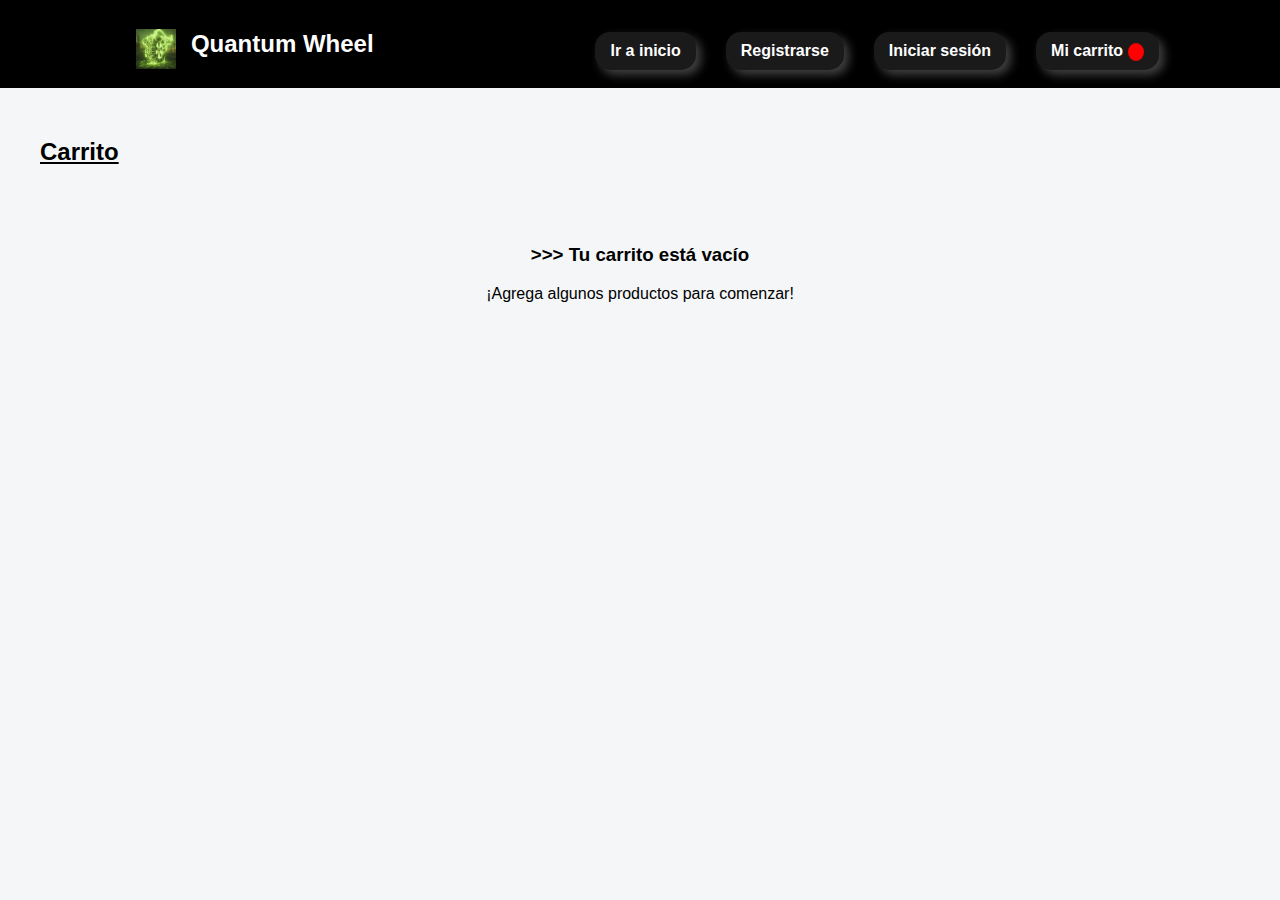
<file: carrito.html>
<!DOCTYPE html>
<html lang="en">
<head>
    <meta charset="UTF-8">
    <meta name="viewport" content="width=device-width, initial-scale=1.0">
    <link rel="stylesheet" href="css/styles.css">
    <title>Document</title>
</head>
<body>
    <header>
        <div class="nombre_logo">
            <div id="logo"><a href="index.html"><img src="images/logo.png" height="40px" width="40px"></a></div>
            <div><h2 id="nombrePagina"><a href="index.html">Quantum Wheel</a></h2></div>
        </div>
        <nav class="laterales">
            <ul id="laterales">
                <li class="itemsLaterales"><a href="index.html">Ir a inicio</a></li>
                <li class="itemsLaterales"><a href="registro.html">Registrarse</a></li>
                <li class="itemsLaterales"><a href="inicioSesion.html">Iniciar sesión</a></li>
                <li class="itemsLaterales"><a href="carrito.html">Mi carrito</a></li>
            </ul>
        </nav>
    </header>
    <main>
        <h2>Carrito</h2>
        <section>
            <article class="producto">
                <div>
                    <h3>Laptop Lenovo</h3>
                    <p>S/. 2500</p>
                </div>
                <button>Eliminar</button>
            </article>
            <article class="producto">
                <div>
                    <h3>Smartphone Honor 400</h3>
                    <p>S/. 1500</p>
                </div>
                <button>Eliminar</button>
            </article>
            <p class="total">Total: S/. 4000</p>
        </section>
    </main>
    <script src="scripts.js"></script>
</body>
</html>
</file>
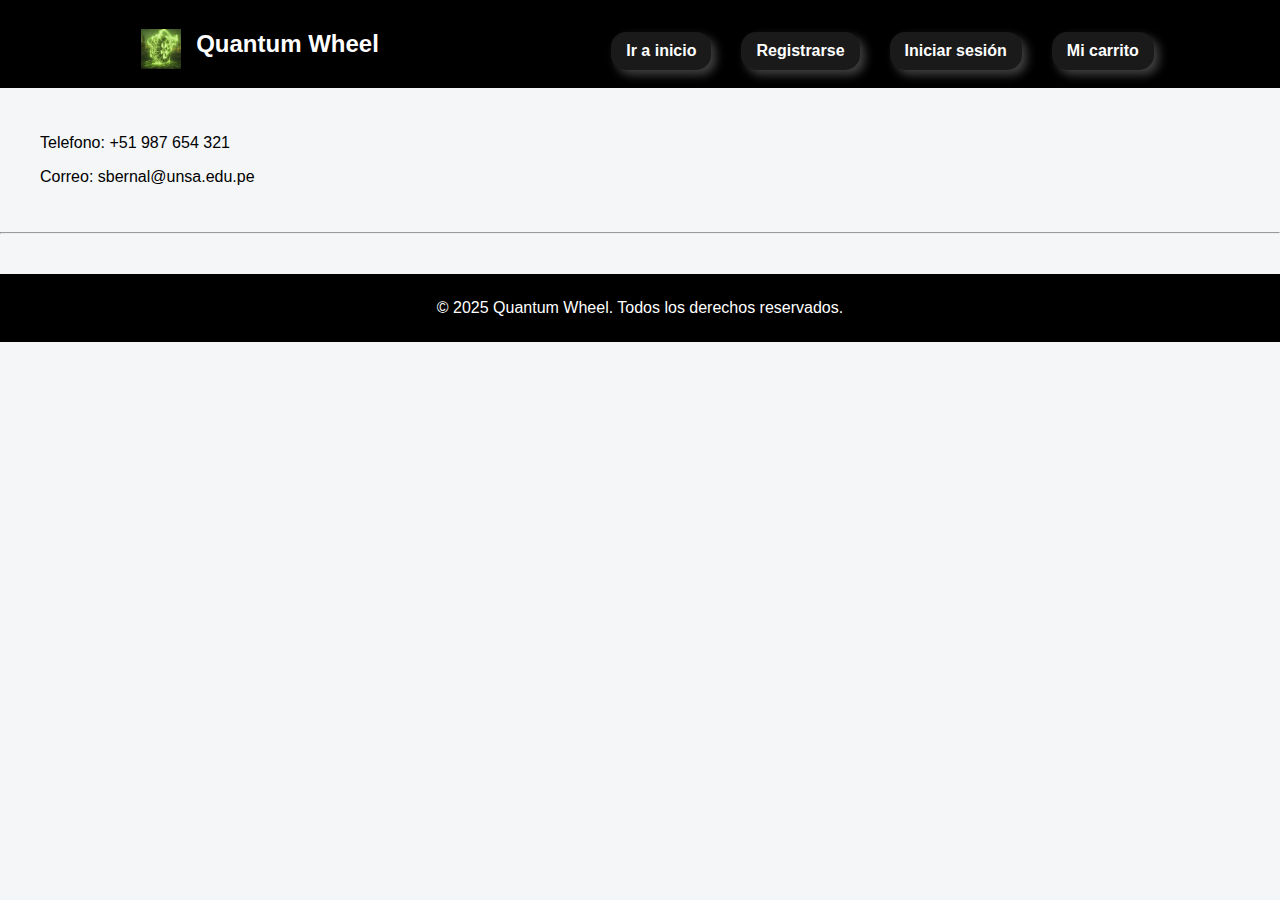
<file: contacto.html>
<!DOCTYPE html>
<html lang="en">
<head>
    <meta charset="UTF-8">
    <meta name="viewport" content="width=device-width, initial-scale=1.0">
    <link rel="stylesheet" href="css/styles.css">
    <title>Contactos</title>
</head>
<body>
    <header>
        <div class="nombre_logo">
            <div id="logo"><a href="index.html"><img src="images/logo.png" height="40px" width="40px"></a></div>
            <div><h2 id="nombrePagina"><a href="index.html">Quantum Wheel</a></h2></div>
        </div>
        <nav class="laterales">
            <ul id="laterales">
                <li class="itemsLaterales"><a href="index.html">Ir a inicio</a></li>
                <li class="itemsLaterales"><a href="registro.html">Registrarse</a></li>
                <li class="itemsLaterales"><a href="inicioSesion.html">Iniciar sesión</a></li>
                <li class="itemsLaterales"><a href="carrito.html">Mi carrito</a></li>
            </ul>
        </nav>
    </header>
    <main>
        <section>
            <p class="contacto">Telefono: +51 987 654 321</p>
            <p class="contacto">Correo: sbernal@unsa.edu.pe</p>
        </section>
    </main>
    <hr>
    <footer>
        <p id="ultimoParrafo">&copy; 2025 Quantum Wheel. Todos los derechos reservados.</p>
    </footer>
</body>
</html>
</file>
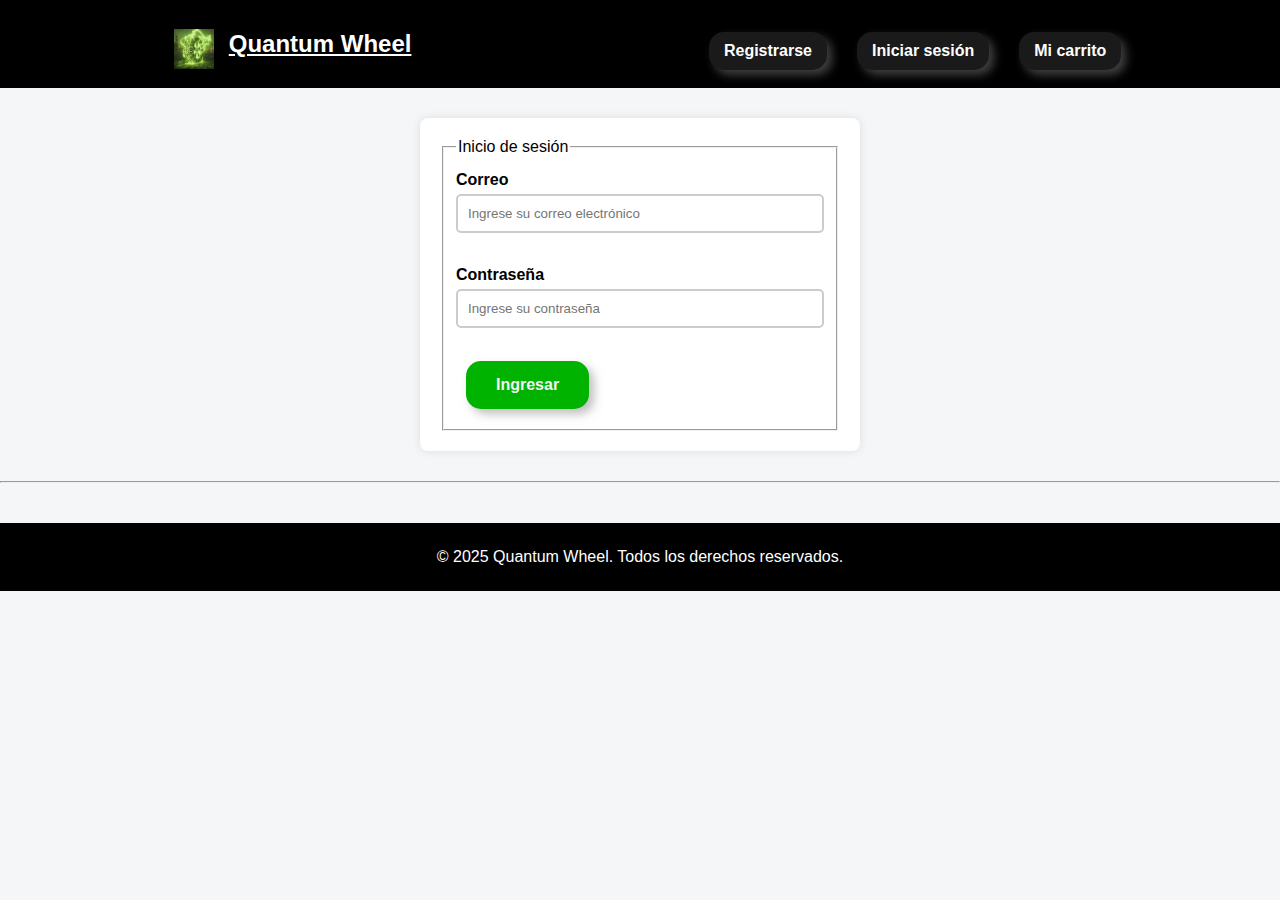
<file: inicioSesion.html>
<!DOCTYPE html>
<html lang="en">
<head>
    <meta charset="UTF-8">
    <meta name="viewport" content="width=device-width, initial-scale=1.0">
    <link rel="stylesheet" href="css/styles.css">
    <title>Inicio de sesión</title>
</head>
<body>
    <header>
        <div class="nombre_logo">
            <div id="logo"><img src="images/logo.png" height="40px" width="40px"></div>
            <div><h2><a href="index.html">Quantum Wheel</a></h2></div>
        </div>
        <nav class="laterales">
            <ul id="laterales">
                <li class="itemsLaterales"><a href="registro.html">Registrarse</a></li>
                <li class="itemsLaterales"><a href="inicioSesion.html">Iniciar sesión</a></li>
                <li class="itemsLaterales"><a href="#">Mi carrito</a></li>
            </ul>
        </nav>
    </header>
    <main>
        <form>
            <fieldset>
                <legend>Inicio de sesión</legend>
                <label for="nombres">Correo</label>
                <input type="email" id="correo" name="correo" placeholder="Ingrese su correo electrónico" required>
                <br><br>
                <label for="contraseña">Contraseña</label>
                <input type="password" id="contraseña" name="contraseña" placeholder="Ingrese su contraseña" required>
                <br><br>
                <button type="submit">Ingresar</button>
            </fieldset>
        </form>
    </main>
    <hr>
    <footer>
        <p id="ultimoParrafo"> &copy; 2025 Quantum Wheel. Todos los derechos reservados.</p>
    </footer>
</body>
</html>
</file>
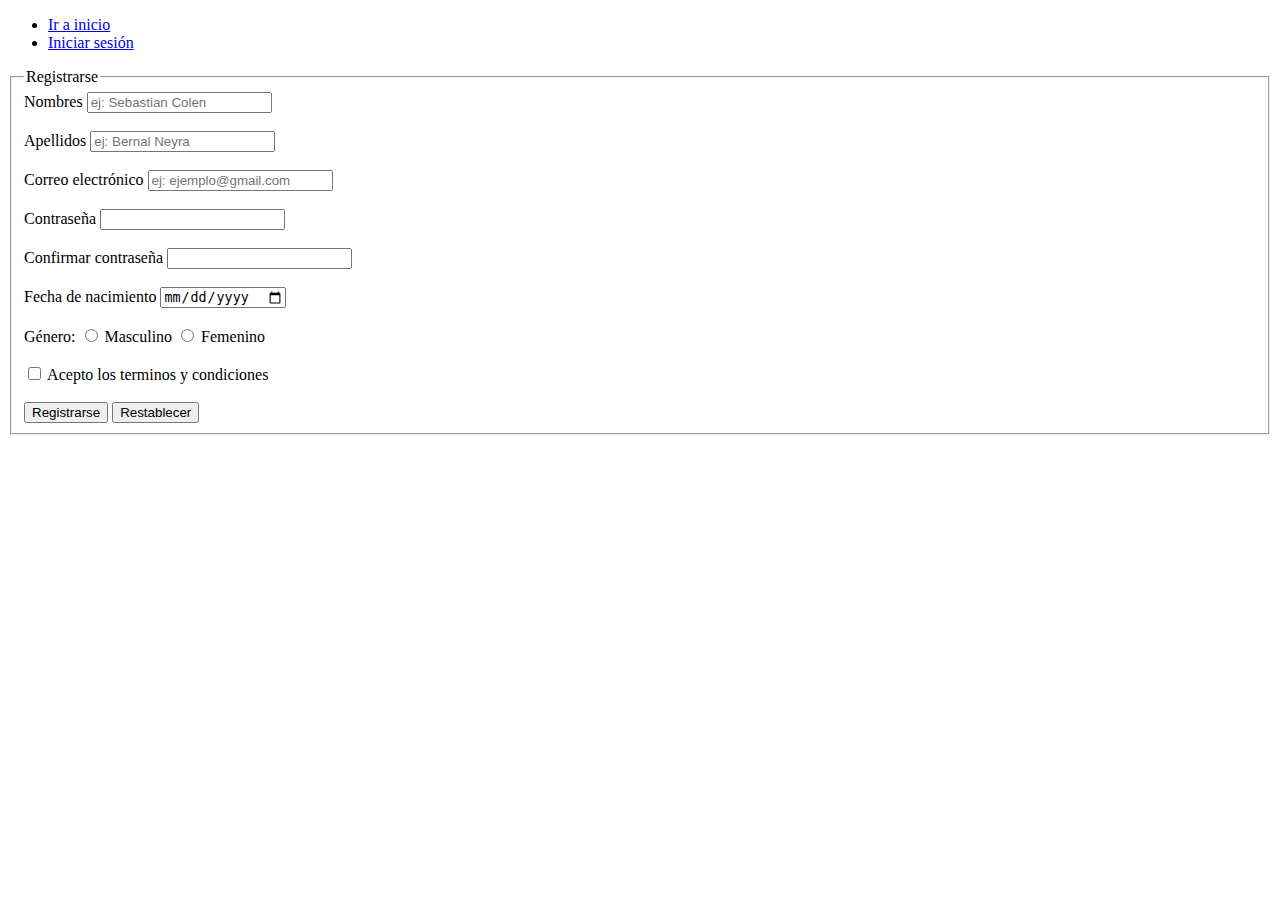
<file: registro.html>
<!DOCTYPE html>
<html lang="en">
<head>
    <meta charset="UTF-8">
    <meta name="viewport" content="width=device-width, initial-scale=1.0">
    <title>Registrarse</title>
</head>
<body>
    <header>
        <nav>
            <ul>
                <li><a href="index.html">Ir a inicio</a></li>
                <li><a href="inicioSesion.html">Iniciar sesión</a></li>
            </ul>
        </nav>
    </header>
    <main>
        <form>
            <fieldset>
                <legend>Registrarse</legend>
                <label for="nombres">Nombres</label>
                <input type="text" id="nombres" name="nombres" placeholder="ej: Sebastian Colen" required>
                <br><br>
                <label for="apellidos">Apellidos</label>
                <input type="text" id="apellidos" name="apellidos" placeholder="ej: Bernal Neyra" required>
                <br><br>
                <label for="correo">Correo electrónico</label>
                <input type="email" id="correo" name="correo" placeholder="ej: ejemplo@gmail.com" required>
                <br><br>
                <label for="contraseña">Contraseña</label>
                <input type="password" id="contraseña" name="contraseña" required>
                <br><br>
                <label for="confirmar">Confirmar contraseña</label>
                <input type="password" id="confirmar" name="confirmar" required>
                <br><br>
                <label for="fecha">Fecha de nacimiento</label>
                <input type="date" id="fecha" name="fecha" required>
                <br><br>
                <label>Género:</label>
                <input type="radio" id="masc" name="genero" value="M">
                <label for="masc">Masculino</label>
                <input type="radio" id="fem" name="genero" value="F">
                <label for="fem">Femenino</label>
                <br><br>
                <label>
                    <input type="checkbox" name="terminos" required>
                    Acepto los terminos y condiciones
                </label>
                <br><br>
                <button type="submit">Registrarse</button>
                <button type="reset">Restablecer</button>
            </fieldset>
        </form>
    </main>
</body>
</html>
</file>
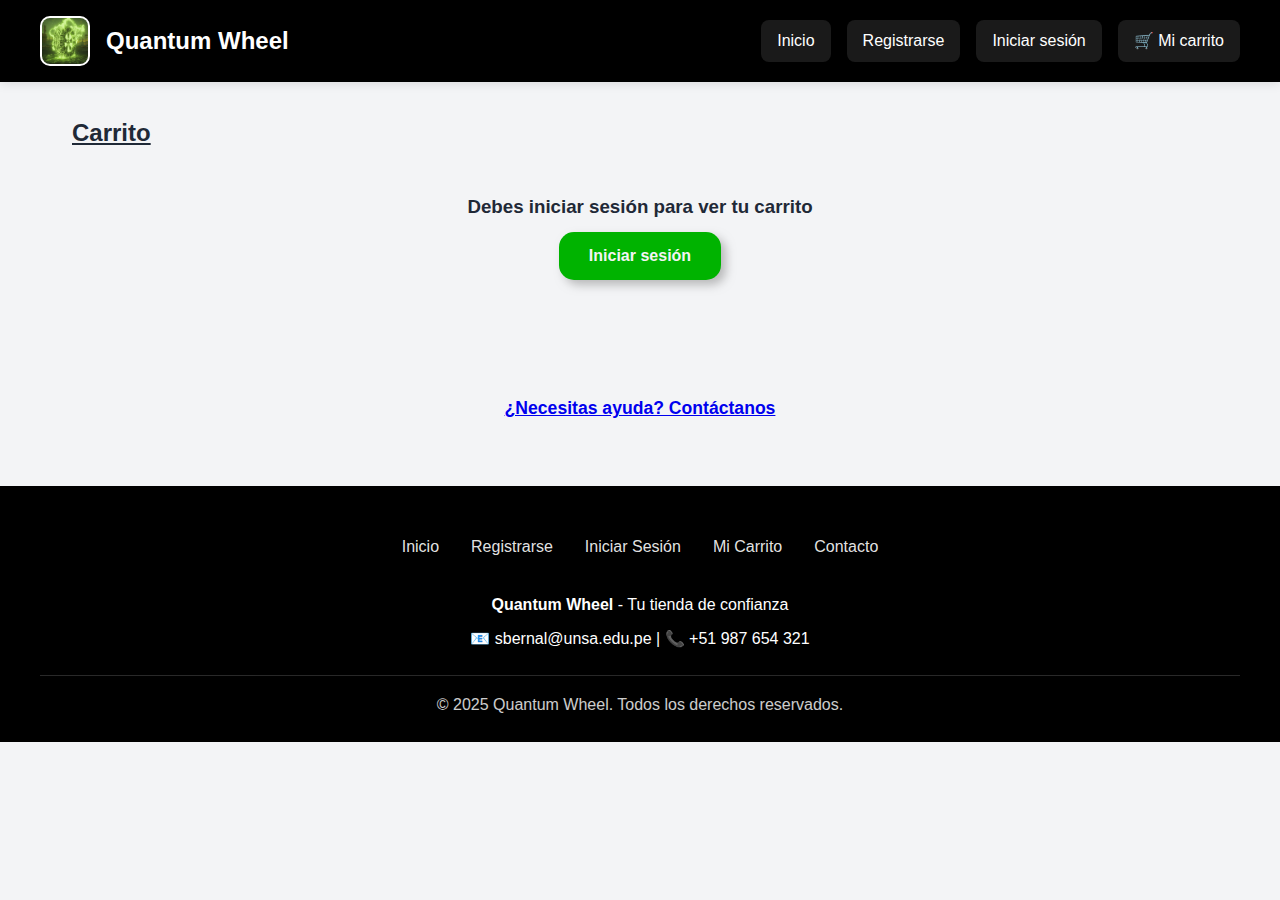
<file: frontend/carrito.html>
<!DOCTYPE html>
<html lang="en">
<head>
    <meta charset="UTF-8">
    <meta name="viewport" content="width=device-width, initial-scale=1.0">
    <link rel="stylesheet" href="css/styles.css">
    <title>Document</title>
</head>
<body>
    <header>
        <div class="header-content">
            <!-- Logo y nombre de mi pagina -->
            <div class="nombre_logo">
                <div id="logo">
                    <a href="index.html">
                        <img src="images/logo.png" alt="Logo Quantum Wheel">
                    </a>
                </div>
                <h2 id="nombrePagina">
                    <a href="index.html">Quantum Wheel</a>
                </h2>
            </div>
            <nav class="laterales">
                <ul id="laterales">
                    <li class="itemsLaterales"><a href="index.html">Inicio</a></li>
                    <li class="itemsLaterales"><a href="registro.html">Registrarse</a></li>
                    <li class="itemsLaterales"><a href="inicioSesion.html">Iniciar sesión</a></li>
                    <li class="itemsLaterales"><a href="carrito.html">🛒 Mi carrito</a></li>
                </ul>
            </nav>
        </div>
    </header>
    <main>
        <h2>Carrito</h2>
        <section>
            <article class="producto">
                <div>
                    <h3>Laptop Lenovo</h3>
                    <p>S/. 2500</p>
                </div>
                <button>Eliminar</button>
            </article>
            <article class="producto">
                <div>
                    <h3>Smartphone Honor 400</h3>
                    <p>S/. 1500</p>
                </div>
                <button>Eliminar</button>
            </article>
            <p class="total">Total: S/. 4000</p>
        </section>
    </main>
    <div style="text-align: center; margin: 2rem 0;">
            <a href="contacto.html" style="font-size: 1.1rem; font-weight: 600;">
                ¿Necesitas ayuda? Contáctanos
            </a>
        </div>

    </main>
    <footer>
        <div class="footer-content">
            <!-- Links del footer -->
            <div class="footer-links">
                <a href="index.html">Inicio</a>
                <a href="registro.html">Registrarse</a>
                <a href="inicioSesion.html">Iniciar Sesión</a>
                <a href="carrito.html">Mi Carrito</a>
                <a href="contacto.html">Contacto</a>
            </div>
            <div class="footer-info">
                <p><strong>Quantum Wheel</strong> - Tu tienda de confianza</p>
                <p>📧 sbernal@unsa.edu.pe | 📞 +51 987 654 321</p>
            </div>
            <p id="ultimoParrafo">&copy; 2025 Quantum Wheel. Todos los derechos reservados.</p>
        </div>
    </footer>
    <script src="scripts.js"></script>
</body>
</html>
</file>
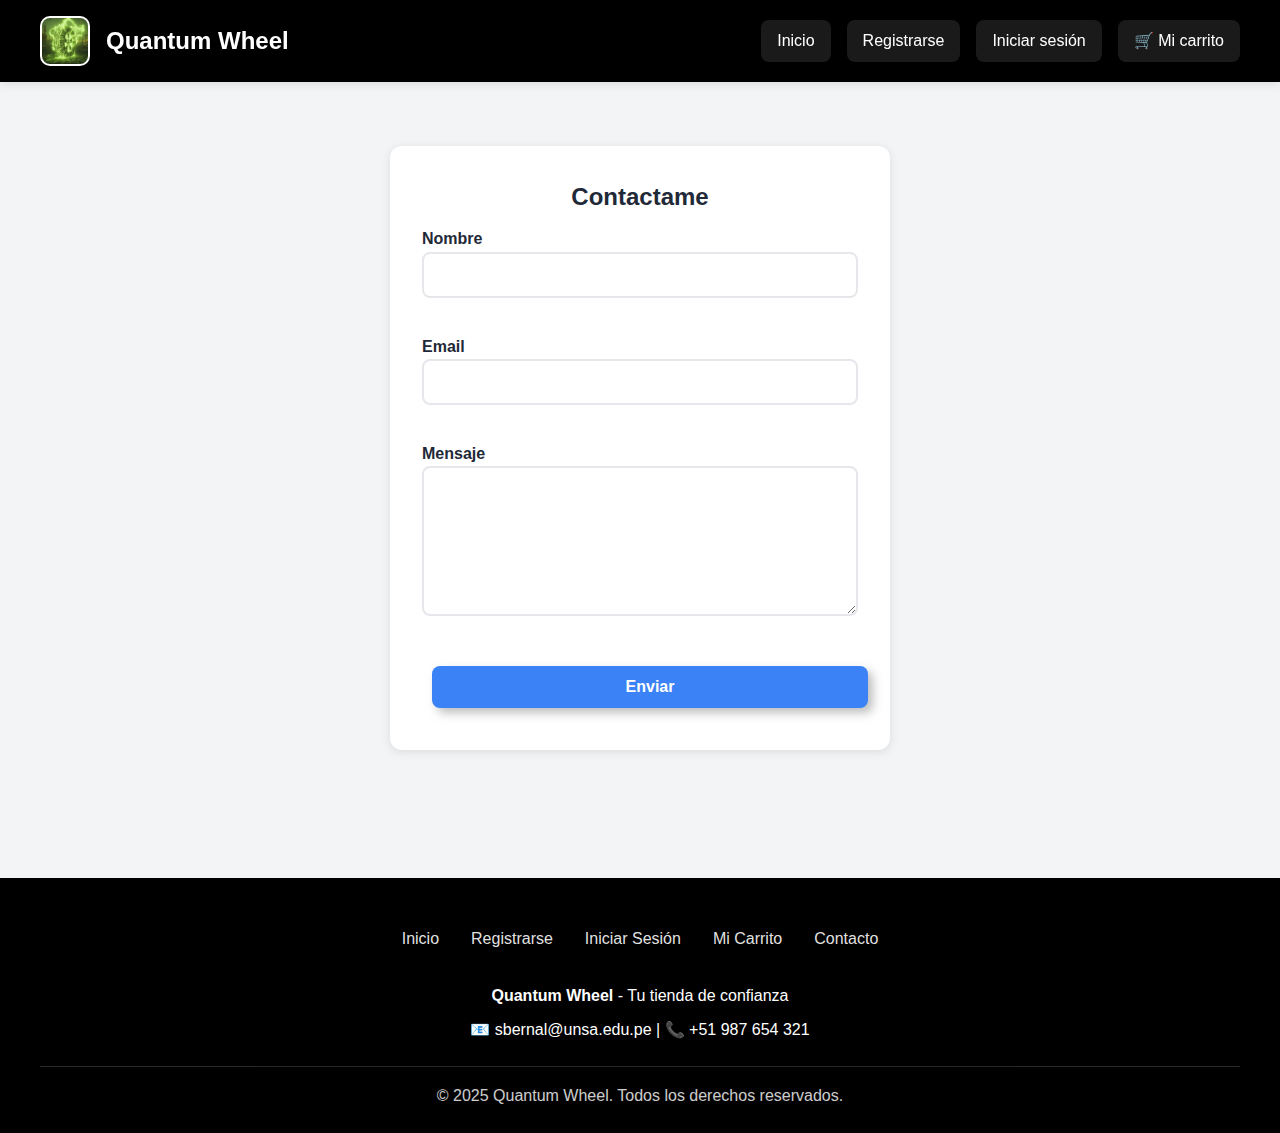
<file: frontend/contacto.html>
<!DOCTYPE html>
<html lang="en">
<head>
    <meta charset="UTF-8">
    <meta name="viewport" content="width=device-width, initial-scale=1.0">
    <link rel="stylesheet" href="css/styles.css">
    <title>Contactos</title>
</head>
<body>
    <header>
        <div class="header-content">
            <!-- Logo y nombre de mi pagina -->
            <div class="nombre_logo">
                <div id="logo">
                    <a href="index.html">
                        <img src="images/logo.png" alt="Logo Quantum Wheel">
                    </a>
                </div>
                <h2 id="nombrePagina">
                    <a href="index.html">Quantum Wheel</a>
                </h2>
            </div>
            <nav class="laterales">
                <ul id="laterales">
                    <li class="itemsLaterales"><a href="index.html">Inicio</a></li>
                    <li class="itemsLaterales"><a href="registro.html">Registrarse</a></li>
                    <li class="itemsLaterales"><a href="inicioSesion.html">Iniciar sesión</a></li>
                    <li class="itemsLaterales"><a href="carrito.html">🛒 Mi carrito</a></li>
                </ul>
            </nav>
        </div>
    </header>
    <main>
        <form id="formContacto">
            <h2 class="tituloForm">Contactame</h2>
            <label for="nombre">Nombre</label>
            <input type="text" id="nombre" name="nombre" required>
            <br><br>
            <label for="email">Email</label>
            <input type="email" id="email" name="email" required>
            <br><br>
            <label for="mensaje">Mensaje</label>
            <textarea id="mensaje" name="mensaje" rows="5" required></textarea>
            <br><br>
            <button type="submit" class="btnRegIni">Enviar</button>
        </form>
    </main>
    <footer>
        <div class="footer-content">
            <!-- Links del footer -->
            <div class="footer-links">
                <a href="index.html">Inicio</a>
                <a href="registro.html">Registrarse</a>
                <a href="inicioSesion.html">Iniciar Sesión</a>
                <a href="carrito.html">Mi Carrito</a>
                <a href="contacto.html">Contacto</a>
            </div>
            <div class="footer-info">
                <p><strong>Quantum Wheel</strong> - Tu tienda de confianza</p>
                <p>📧 sbernal@unsa.edu.pe | 📞 +51 987 654 321</p>
            </div>
            <p id="ultimoParrafo">&copy; 2025 Quantum Wheel. Todos los derechos reservados.</p>
        </div>
    </footer>
<script src="scripts.js"></script>
</body>
</html>
</file>
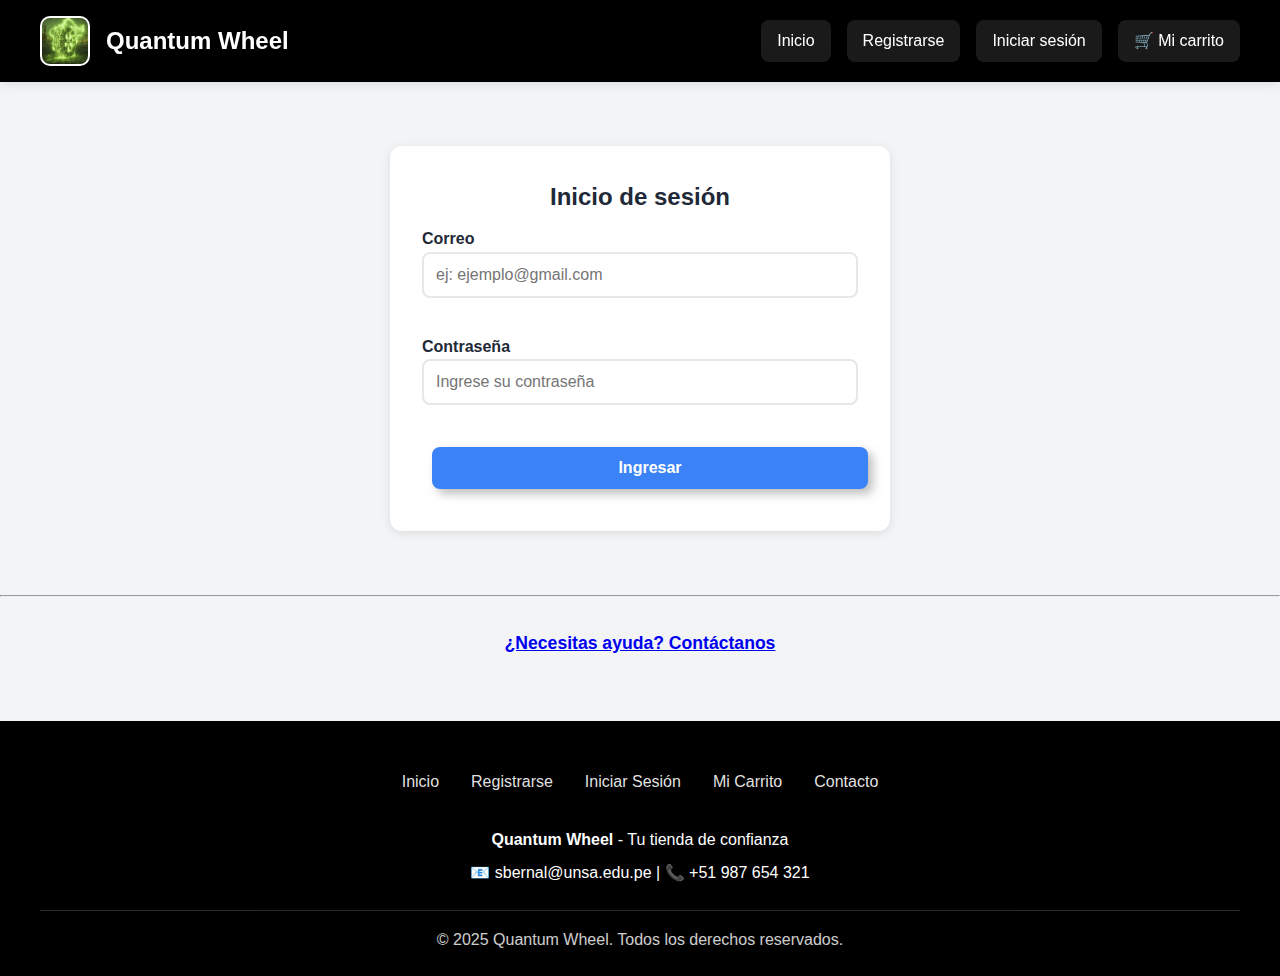
<file: frontend/inicioSesion.html>
<!DOCTYPE html>
<html lang="en">
<head>
    <meta charset="UTF-8">
    <meta name="viewport" content="width=device-width, initial-scale=1.0">
    <link rel="stylesheet" href="css/styles.css">
    <title>Inicio de sesión</title>
</head>
<body>
    <header>
        <div class="header-content">
            <!-- Logo y nombre de mi pagina -->
            <div class="nombre_logo">
                <div id="logo">
                    <a href="index.html">
                        <img src="images/logo.png" alt="Logo Quantum Wheel">
                    </a>
                </div>
                <h2 id="nombrePagina">
                    <a href="index.html">Quantum Wheel</a>
                </h2>
            </div>
            <nav class="laterales">
                <ul id="laterales">
                    <li class="itemsLaterales"><a href="index.html">Inicio</a></li>
                    <li class="itemsLaterales"><a href="registro.html">Registrarse</a></li>
                    <li class="itemsLaterales"><a href="inicioSesion.html">Iniciar sesión</a></li>
                    <li class="itemsLaterales"><a href="carrito.html">🛒 Mi carrito</a></li>
                </ul>
            </nav>
        </div>
    </header>
    <main>
        <form>
            <h2 class="tituloForm">Inicio de sesión</h2>
            <label for="correo">Correo</label>
            <input type="email" id="correo" name="correo" placeholder="ej: ejemplo@gmail.com" required>
            <br><br>
            <label for="contrasenia">Contraseña</label>
            <input type="password" id="contrasenia" name="contrasenia" placeholder="Ingrese su contraseña" required>
            <br><br>
            <button type="submit" class="btnRegIni">Ingresar</button>
        </form>
    </main>
    <hr>
    <div style="text-align: center; margin: 2rem 0;">
            <a href="contacto.html" style="font-size: 1.1rem; font-weight: 600;">
                ¿Necesitas ayuda? Contáctanos
            </a>
        </div>

    </main>
    <footer>
        <div class="footer-content">
            <!-- Links del footer -->
            <div class="footer-links">
                <a href="index.html">Inicio</a>
                <a href="registro.html">Registrarse</a>
                <a href="inicioSesion.html">Iniciar Sesión</a>
                <a href="carrito.html">Mi Carrito</a>
                <a href="contacto.html">Contacto</a>
            </div>
            <div class="footer-info">
                <p><strong>Quantum Wheel</strong> - Tu tienda de confianza</p>
                <p>📧 sbernal@unsa.edu.pe | 📞 +51 987 654 321</p>
            </div>
            <p id="ultimoParrafo">&copy; 2025 Quantum Wheel. Todos los derechos reservados.</p>
        </div>
    </footer>
    <script src="scripts.js"></script>
</body>
</html>
</file>
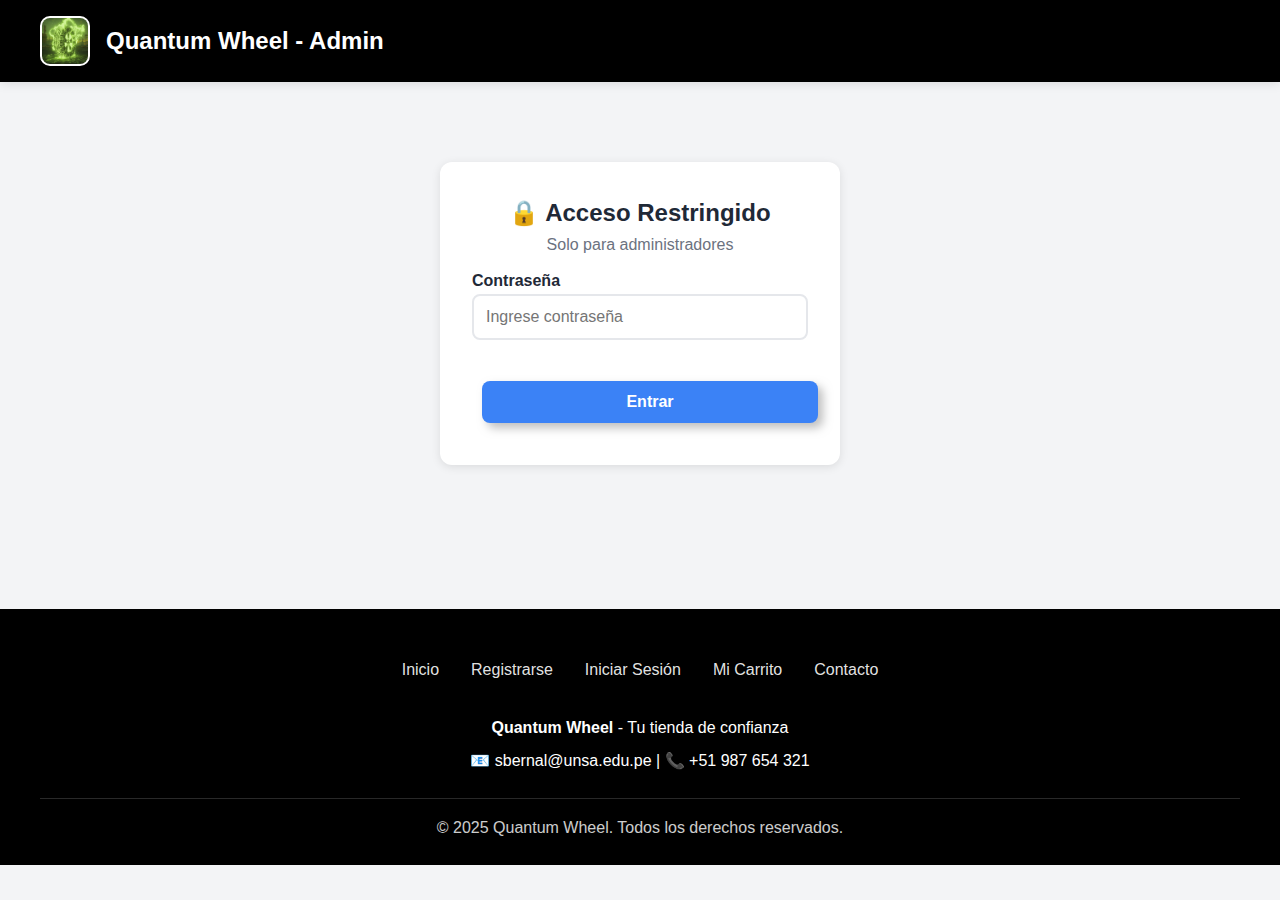
<file: frontend/mensajes.html>
<!DOCTYPE html>
<html lang="en">
<head>
    <meta charset="UTF-8">
    <meta name="viewport" content="width=device-width, initial-scale=1.0">
    <link rel="stylesheet" href="css/styles.css">
    <title>Mensajes</title>
</head>
<body>
    <header>
        <div class="header-content">
            <div class="nombre_logo">
                <div id="logo">
                    <a href="index.html">
                        <img src="images/logo.png" alt="Logo Quantum Wheel">
                    </a>
                </div>
                <h2 id="nombrePagina">
                    <a href="index.html">Quantum Wheel - Admin</a>
                </h2>
            </div>
        </div>
    </header>
    <main>
        <!-- FORMULARIO DE LOGIN -->
        <div id="loginAdmin">
            <form onsubmit="verificarPassword(event)">
                <h2 class="tituloForm">🔒 Acceso Restringido</h2>
                <p style="text-align: center; color: #6b7280;">
                    Solo para administradores
                </p>
                <label for="password">Contraseña</label>
                <input type="password" id="password" placeholder="Ingrese contraseña" required>
                <br><br>
                <button type="submit" class="btnRegIni">Entrar</button>
            </form>
        </div>

        <!-- MENSAJES (OCULTO HASTA LOGIN) -->
        <div id="mensajesContainer">
            <div style="display: flex; justify-content: space-between; align-items: center;">
                <h2>📬 Mensajes Recibidos</h2>
                <button onclick="cerrarSesionAdmin()" style="background: #ef4444;">Cerrar Sesión</button>
            </div>
            <div id="listaMensajes">Cargando...</div>
        </div>
    </main>
    <footer>
        <div class="footer-content">
            <div class="footer-links">
                <a href="index.html">Inicio</a>
                <a href="registro.html">Registrarse</a>
                <a href="inicioSesion.html">Iniciar Sesión</a>
                <a href="carrito.html">Mi Carrito</a>
                <a href="contacto.html">Contacto</a>
            </div>
            <div class="footer-info">
                <p><strong>Quantum Wheel</strong> - Tu tienda de confianza</p>
                <p>📧 sbernal@unsa.edu.pe | 📞 +51 987 654 321</p>
            </div>
            <p id="ultimoParrafo">&copy; 2025 Quantum Wheel. Todos los derechos reservados.</p>
        </div>
    </footer>
<script src="scripts.js"></script>
</body>
</html>
</file>
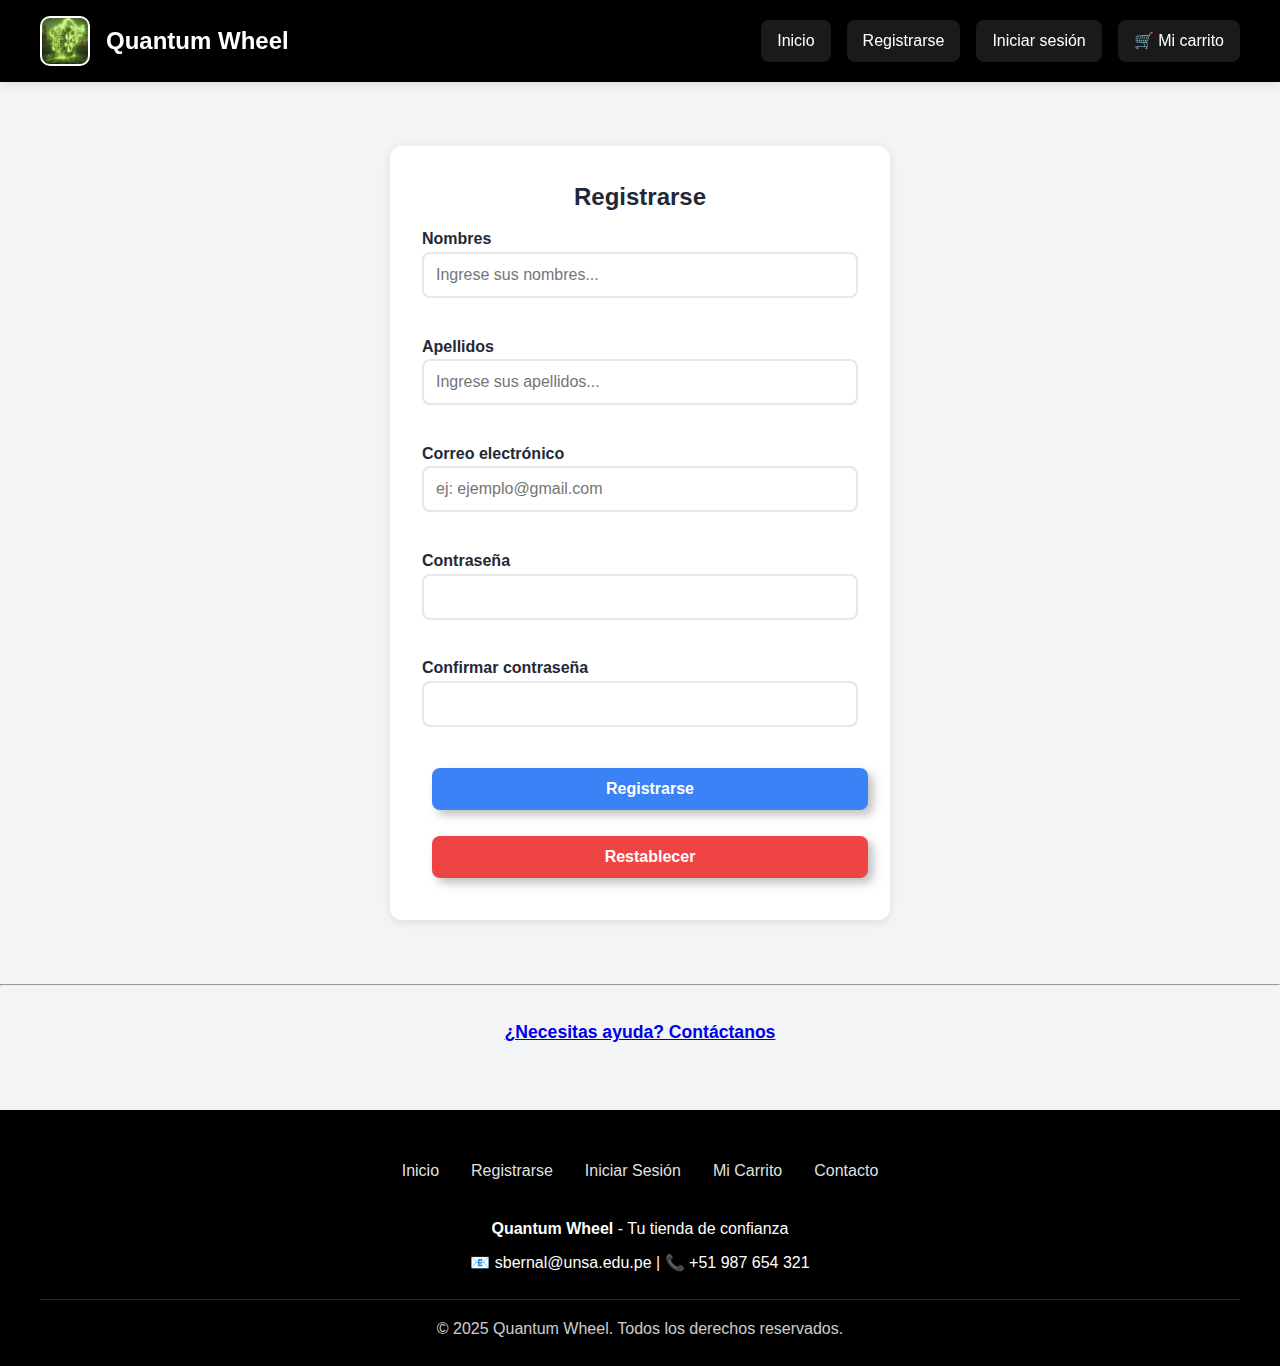
<file: frontend/registro.html>
<!DOCTYPE html>
<html lang="en">
<head>
    <meta charset="UTF-8">
    <meta name="viewport" content="width=device-width, initial-scale=1.0">
    <link rel="stylesheet" href="css/styles.css">
    <title>Registrarse</title>
</head>
<body>
    <header>
        <div class="header-content">
            <!-- Logo y nombre de mi pagina -->
            <div class="nombre_logo">
                <div id="logo">
                    <a href="index.html">
                        <img src="images/logo.png" alt="Logo Quantum Wheel">
                    </a>
                </div>
                <h2 id="nombrePagina">
                    <a href="index.html">Quantum Wheel</a>
                </h2>
            </div>
            <nav class="laterales">
                <ul id="laterales">
                    <li class="itemsLaterales"><a href="index.html">Inicio</a></li>
                    <li class="itemsLaterales"><a href="registro.html">Registrarse</a></li>
                    <li class="itemsLaterales"><a href="inicioSesion.html">Iniciar sesión</a></li>
                    <li class="itemsLaterales"><a href="carrito.html">🛒 Mi carrito</a></li>
                </ul>
            </nav>
        </div>
    </header>
    <main>
        <form>
            <h2 class="tituloForm">Registrarse</h2>
            <label for="nombres">Nombres</label>
            <input type="text" id="nombres" name="nombres" placeholder="Ingrese sus nombres..." required>
            <br><br>
            <label for="apellidos">Apellidos</label>
            <input type="text" id="apellidos" name="apellidos" placeholder="Ingrese sus apellidos..." required>
            <br><br>
            <label for="correo">Correo electrónico</label>
            <input type="email" id="correo" name="correo" placeholder="ej: ejemplo@gmail.com" required>
            <br><br>
            <label for="contraseña">Contraseña</label>
            <input type="password" id="contraseña" name="contraseña" required>
            <br><br>
            <label for="confirmar">Confirmar contraseña</label>
            <input type="password" id="confirmar" name="confirmar" required>
            <br><br>
            <button type="submit" class="btnRegIni">Registrarse</button>
            <button type="reset" class="btnRegIni" id="btnRestablecer">Restablecer</button>
        </form>
    </main>
    <hr>
    <div style="text-align: center; margin: 2rem 0;">
            <a href="contacto.html" style="font-size: 1.1rem; font-weight: 600;">
                ¿Necesitas ayuda? Contáctanos
            </a>
        </div>

    </main>
    <footer>
        <div class="footer-content">
            <!-- Links del footer -->
            <div class="footer-links">
                <a href="index.html">Inicio</a>
                <a href="registro.html">Registrarse</a>
                <a href="inicioSesion.html">Iniciar Sesión</a>
                <a href="carrito.html">Mi Carrito</a>
                <a href="contacto.html">Contacto</a>
            </div>
            <div class="footer-info">
                <p><strong>Quantum Wheel</strong> - Tu tienda de confianza</p>
                <p>📧 sbernal@unsa.edu.pe | 📞 +51 987 654 321</p>
            </div>
            <p id="ultimoParrafo">&copy; 2025 Quantum Wheel. Todos los derechos reservados.</p>
        </div>
    </footer>
    <script src="scripts.js"></script>
</body>
</html>
</file>
<file: css/styles.css>
body{
    background-color: #f4f6f8;
    margin: 0;
    font-family: 'Gill Sans', 'Gill Sans MT', Calibri, 'Trebuchet MS', sans-serif;
    position: relative;
}

header{
    display: flex;
    justify-content: space-around;
    align-items: center;
    margin: 0;
    position: sticky;
    background-color: black;
    top: 0;
    color: white;
    padding: 10px;
    flex-wrap: wrap;
    z-index: 1000;
}

nav{
    padding-top: 15px;
}

h2 a{
    color: white;
    text-decoration: none;
}

h2 a:hover{
    color: lightblue;
}

summary{
    cursor: pointer;
    font-size: 24px;
    list-style: none;
}

.nombre_logo{
    display: flex;
    align-items: center;
}
#nombrePagina{
    text-decoration: none;
}
#logo{
    padding: 15px;
    padding-bottom: 5px;
}

#logo img{
    display: block;
    border: none;
}

ul{
    list-style: none;
    padding: 0;
    margin: 0;
}

.laterales{
    display: flex;
    justify-content: space-between;
    align-items: center;
}

#laterales{
    display: flex;
    gap: 30px;
    flex-wrap: wrap;
}

.itemsLaterales{
    background-color: #1a1a1a;
    padding: 10px 15px;
    border-radius: 15px;
    box-shadow: 5px 5px 10px rgba(128, 128, 128, 0.5);
    transition: all 0.3s ease;
}

.itemsLaterales:hover{
    transform: translateY(-2px);
    box-shadow: 5px 7px 15px rgba(128, 128, 128, 0.7);
}

.itemsLaterales a{
    color: white;
    font-weight: bold;
    text-decoration: none;
}

.menu::before{
    content: "> ";
    margin-right: 5px;
}

#menu::before {
    content: '☰ ';
    margin-right: 5px;
}

main{
    margin: 10px;
    max-width: 1200px;
    margin-left: auto;
    margin-right: auto;
    padding: 20px;
}

.hero{
    text-align: center;
    background-image: url("https://img.freepik.com/foto-gratis/arreglo-coleccion-estacionaria-moderna_23-2149309649.jpg?semt=ais_hybrid&w=740&q=80");
    background-size: cover;
    color: white;
    padding: 15% 5%;
    margin: 0;
    position: relative;
    min-height: 300px;
}

.hero h2, .hero p{
    position: relative;
    z-index: 2;
}

.hero h2{
    font-size: clamp(28px, 5vw, 45px);
    font-weight: bolder;
    text-decoration: none;
    margin: 0;
}

.hero p{
    font-size: clamp(16px, 3vw, 24px);
}

h2{
    text-decoration: underline;
}

h3::before{
    content: ">>> ";
}

li a{
    text-decoration: none;
    color: white;
}

a:hover{
    color: lightblue;
}

a:active{
    color: darkblue;
}

img{
    border: 3px solid black;
    background-color: white;
    max-width: 100%;
    height: auto;
}

table{
    border-collapse: collapse;
    background: white;
    box-shadow: 0 2px 8px rgba(0, 0, 0, 0.1);
    width: 100%;
    max-width: 500px;
}

th, td{
    padding: 12px;
    text-align: left;
}

tr:nth-child(even){
    background-color: #f2f2f2;
}

tr:hover{
    background-color: #d6eaf8;
}

figure{
    margin: 20px 0;
}

figure img{
    max-width: 100%;
    height: auto;
}

figure + button{
    background-color: rgb(0, 179, 0);
    color: rgb(244, 244, 244);
    border-radius: 15px;
    box-shadow: 5px 5px 10px rgba(128, 128, 128, 0.5);
    padding: 15px 30px;
    margin: 10px;
    border: none;
    font-size: 16px;
    font-weight: bold;
    transition: all 0.3s ease;
}

figure + button:hover{
    background-color: lightgreen;
    cursor: pointer;
    transform: translateY(-2px);
    box-shadow: 5px 7px 15px rgba(128, 128, 128, 0.7);
}

article{
    margin-bottom: 20px;
    padding: 20px;
    background-color: white;
    border-radius: 10px;
    box-shadow: 0 2px 8px rgba(0, 0, 0, 0.1);
}

button{
    background-color: rgb(0, 179, 0);
    color: rgb(244, 244, 244);
    border-radius: 15px;
    box-shadow: 5px 5px 10px rgba(128, 128, 128, 0.5);
    padding: 15px 30px;
    margin: 10px;
    border: none;
    font-size: 16px;
    font-weight: bold;
    cursor: pointer;
    transition: all 0.3s ease;
}

button:hover{
    background-color: lightgreen;
    transform: translateY(-2px);
    box-shadow: 5px 7px 15px rgba(128, 128, 128, 0.7);
}

button:active{
    background-color: gray;
    transform: translateY(0);
}

.inicio_registro{
    background-color: black;
}

.registro_inicio{
    color: white;
}

.inicio_registro:hover{
    background-color: gray;
}

.registro_inicio:hover{
    color: white;
}

#contacto::before{
    content: "--> ";
}

#subirinicio{
    text-align: right;
}

#subirinicio::after{
    content: " ↑";
}

#ultimoParrafo{
    text-align: center;
    margin: 0;
}
form{
    max-width: 400px;
    background-color: #fff;
    margin: auto;
    padding:20px;
    border-radius: 8px;
    box-shadow: 0 0 10px rgba(0, 0, 0, 0.1);
}
.tituloForm{
    text-decoration: none;
    text-align: center;
}
label{
    display: block;
    margin-top: 10px;
    font-weight: bold;
}
input[type="radio"] + label {
    display: inline;
    font-weight: normal;
    margin-top: 0;
    margin-left: 5px;
}
input, .btnRegIni{
    margin: 0;
    width: 100%;
    box-sizing: border-box;
}
.btnRegIni{
    padding: 5px;
    margin-bottom: 10px;
}
#btnRestablecer{
    background-color: rgb(218, 60, 60);
}
#btnRestablecer:hover{
    background-color: red;
}
input:focus{
    outline: none;
}

fieldset input{
    width: 100%;
    max-width: 400px;
    padding: 10px;
    margin: 5px 0;
    border: 2px solid #ccc;
    border-radius: 5px;
    box-sizing: border-box;
}

fieldset input[type="radio"], fieldset input[type="checkbox"]{
    width: auto;
}

footer{
    background-color: black;
    color: white;
    padding: 25px;
    margin-top: 40px;
}
.producto {
    border: 1px solid #ddd;
    padding: 15px;
    margin: 10px 0;
    display: flex;
    justify-content: space-between;
    align-items: center;
}
.total{
    font-weight: bolder;
}
</file>
<file: frontend/css/styles.css>
* {
    margin: 0;
    padding: 0;
    box-sizing: border-box;
}

body {
    font-family: 'Segoe UI', Tahoma, Geneva, Verdana, sans-serif;
    background-color: #f3f4f6;
    color: #1f2937;
    line-height: 1.6;
}

ul {
    list-style: none;
    padding: 0;
    margin: 0;
}

/* HEADER */
header {
    background: black;
    color: white;
    padding: 1rem 2rem;
    position: sticky;
    top: 0;
    z-index: 1000;
    box-shadow: 0 2px 10px rgba(0, 0, 0, 0.1);
}

.header-content {
    max-width: 1200px;
    margin: 0 auto;
    display: flex;
    justify-content: space-between;
    align-items: center;
    flex-wrap: wrap;
    gap: 1rem;
}

.nombre_logo {
    display: flex;
    align-items: center;
    gap: 1rem;
}

#logo img {
    width: 50px;
    height: 50px;
    border-radius: 10px;
    border: 2px solid white;
    display: block;
}

#nombrePagina,
#nombrePagina a {
    text-decoration: none;
}

#nombrePagina a {
    color: white;
    font-size: 1.5rem;
    font-weight: bold;
}

#nombrePagina a:hover {
    color: #f59e0b;
}

/* NAVEGACIÓN */
.laterales {
    display: flex;
    justify-content: space-between;
    align-items: center;
}

#laterales {
    display: flex;
    gap: 1rem;
    flex-wrap: wrap;
}

.itemsLaterales {
    background-color: rgba(255, 255, 255, 0.1);
    padding: 0.5rem 1rem;
    border-radius: 8px;
    transition: all 0.3s;
}

.itemsLaterales:hover {
    background-color: rgba(255, 255, 255, 0.2);
    transform: translateY(-2px);
}

.itemsLaterales a {
    color: white;
    text-decoration: none;
    font-weight: 500;
}

.itemEnc a {
    color: #102244;
}

/* HERO */
.hero {
    text-align: center;
    background-image: url("https://img.freepik.com/foto-gratis/arreglo-coleccion-estacionaria-moderna_23-2149309649.jpg?semt=ais_hybrid&w=740&q=80");
    background-size: cover;
    color: white;
    padding: 15% 5%;
    margin: 0;
    position: relative;
    min-height: 300px;
}

.hero h2,
.hero p {
    position: relative;
    z-index: 2;
}

.hero h2 {
    font-size: clamp(28px, 5vw, 45px);
    font-weight: bolder;
    text-decoration: none;
    margin: 0;
}

.hero p {
    font-size: clamp(16px, 3vw, 24px);
}

/* MAIN */
main {
    max-width: 1200px;
    margin: 0 auto;
    padding: 2rem;
}

.sectionProductos {
    font-size: 40px;
}

/* TÍTULOS */
h2 {
    text-decoration: underline;
}

h2 a {
    color: white;
    text-decoration: none;
}

h2 a:hover {
    color: lightblue;
}

/* ENLACES */
a:hover {
    color: lightblue;
}

a:active {
    color: darkblue;
}

/* IMÁGENES */
img {
    border: 3px solid black;
    background-color: white;
    max-width: 100%;
    height: auto;
}

figure {
    margin: 20px 0;
}

figure img {
    max-width: 100%;
    height: auto;
}

/* TABLAS */
table {
    width: 100%;
    border-collapse: collapse;
    margin: 1rem 0;
    background: #f3f4f6;
    border-radius: 8px;
    overflow: hidden;
}

th,
td {
    padding: 0.75rem;
    text-align: left;
}

th {
    font-weight: 600;
    color: #1e3a8a;
}

tr:nth-child(even) {
    background-color: #f2f2f2;
}

tr:hover {
    background-color: rgba(59, 130, 246, 0.05);
}

/*ARTÍCULOS (PRODUCTOS)*/
article {
    margin-bottom: 20px;
    padding: 20px;
    background-color: white;
    border-radius: 10px;
    box-shadow: 0 2px 8px rgba(0, 0, 0, 0.1);
    transition: all 0.3s;
}

article:hover {
    transform: translateY(-5px);
    box-shadow: 0 5px 20px rgba(0, 0, 0, 0.15);
}

article figure {
    margin: 0 0 1rem 0;
}

article h3 {
    color: #1e3a8a;
    font-size: 1.3rem;
    margin-bottom: 1rem;
}

/* BOTONES */
button {
    background-color: rgb(0, 179, 0);
    color: rgb(244, 244, 244);
    border-radius: 15px;
    box-shadow: 5px 5px 10px rgba(128, 128, 128, 0.5);
    padding: 15px 30px;
    margin: 10px;
    border: none;
    font-size: 16px;
    font-weight: bold;
    cursor: pointer;
    transition: all 0.3s ease;
}

button:hover {
    background-color: lightgreen;
    transform: translateY(-2px);
    box-shadow: 5px 7px 15px rgba(128, 128, 128, 0.7);
}

button:active {
    background-color: gray;
    transform: translateY(0);
}

.btnRegIni {
    background: #3b82f6;
    color: white;
    padding: 0.75rem;
    border-radius: 8px;
    font-weight: 600;
    margin-top: 1rem;
    width: 100%;
    transition: background 0.3s;
}

.btnRegIni:hover {
    background: #1e3a8a;
}

#btnRestablecer {
    background: #ef4444;
}

#btnRestablecer:hover {
    background: #dc2626;
}

/* FORMULARIOS */
form {
    max-width: 500px;
    background-color: #fff;
    margin: 2rem auto;
    padding: 2rem;
    border-radius: 12px;
    box-shadow: 0 2px 10px rgba(0, 0, 0, 0.1);
}

.tituloForm {
    text-decoration: none;
    text-align: center;
}

label {
    display: block;
    margin-top: 10px;
    font-weight: bold;
}

input[type="text"],
input[type="email"],
input[type="password"] {
    width: 100%;
    padding: 0.75rem;
    border: 2px solid #e5e7eb;
    border-radius: 8px;
    font-size: 1rem;
    font-family: inherit;
    transition: all 0.3s;
}

input:focus {
    outline: none;
    border-color: #3b82f6;
    box-shadow: 0 0 0 3px rgba(59, 130, 246, 0.1);
}

textarea {
    width: 100%;
    padding: 0.75rem;
    border: 2px solid #e5e7eb;
    border-radius: 8px;
    font-size: 1rem;
    font-family: inherit;
    transition: all 0.3s;
    box-sizing: border-box;
    resize: vertical;
    min-height: 150px;
}

textarea:focus {
    outline: none;
    border-color: #3b82f6;
    box-shadow: 0 0 0 3px rgba(59, 130, 246, 0.1);
}

/* CARRITO */
.producto {
    border: 1px solid #ddd;
    padding: 15px;
    margin: 10px 0;
    display: flex;
    justify-content: space-between;
    align-items: center;
}

.total {
    font-weight: bolder;
}

/* MENSAJES ADMIN */
.mensaje-card {
    background: white;
    padding: 1.5rem;
    margin: 1rem 0;
    border-radius: 8px;
    border-left: 4px solid #3b82f6;
    box-shadow: 0 2px 5px rgba(0, 0, 0, 0.1);
}

.mensaje-card.leido {
    opacity: 0.6;
    border-left-color: #6b7280;
}

.mensaje-header {
    display: flex;
    justify-content: space-between;
    margin-bottom: 0.5rem;
}

.badge-nuevo {
    background: #ef4444;
    color: white;
    padding: 0.25rem 0.75rem;
    border-radius: 20px;
    font-size: 0.85rem;
}

.badge-leido {
    background: #6b7280;
    color: white;
    padding: 0.25rem 0.75rem;
    border-radius: 20px;
    font-size: 0.85rem;
}

#loginAdmin {
    max-width: 400px;
    margin: 3rem auto;
}

#mensajesContainer {
    display: none;
}

/* FOOTER */
#subirinicio {
    text-align: right;
}

#subirinicio::after {
    content: " ↑";
}

footer {
    background: black;
    color: white;
    padding: 3rem 2rem 1.5rem;
    margin-top: 4rem;
}

.footer-content {
    max-width: 1200px;
    margin: 0 auto;
    text-align: center;
}

.footer-links {
    display: flex;
    justify-content: center;
    gap: 2rem;
    margin-bottom: 2rem;
    flex-wrap: wrap;
}

.footer-links a {
    color: rgba(255, 255, 255, 0.9);
    text-decoration: none;
    transition: color 0.3s;
}

.footer-links a:hover {
    color: #f59e0b;
}

.footer-info {
    margin-bottom: 1.5rem;
}

.footer-info p {
    margin: 0.5rem 0;
}

#ultimoParrafo {
    border-top: 1px solid rgba(255, 255, 255, 0.2);
    padding-top: 1rem;
    margin-top: 1rem;
    opacity: 0.8;
}

/* RESPONSIVE */
@media (max-width: 768px) {
    .header-content {
        flex-direction: column;
        text-align: center;
    }

    #laterales {
        justify-content: center;
    }

    .hero h2 {
        font-size: 2rem;
    }

    .footer-links {
        flex-direction: column;
        gap: 1rem;
    }

    form {
        padding: 1.5rem;
    }
}
</file>
